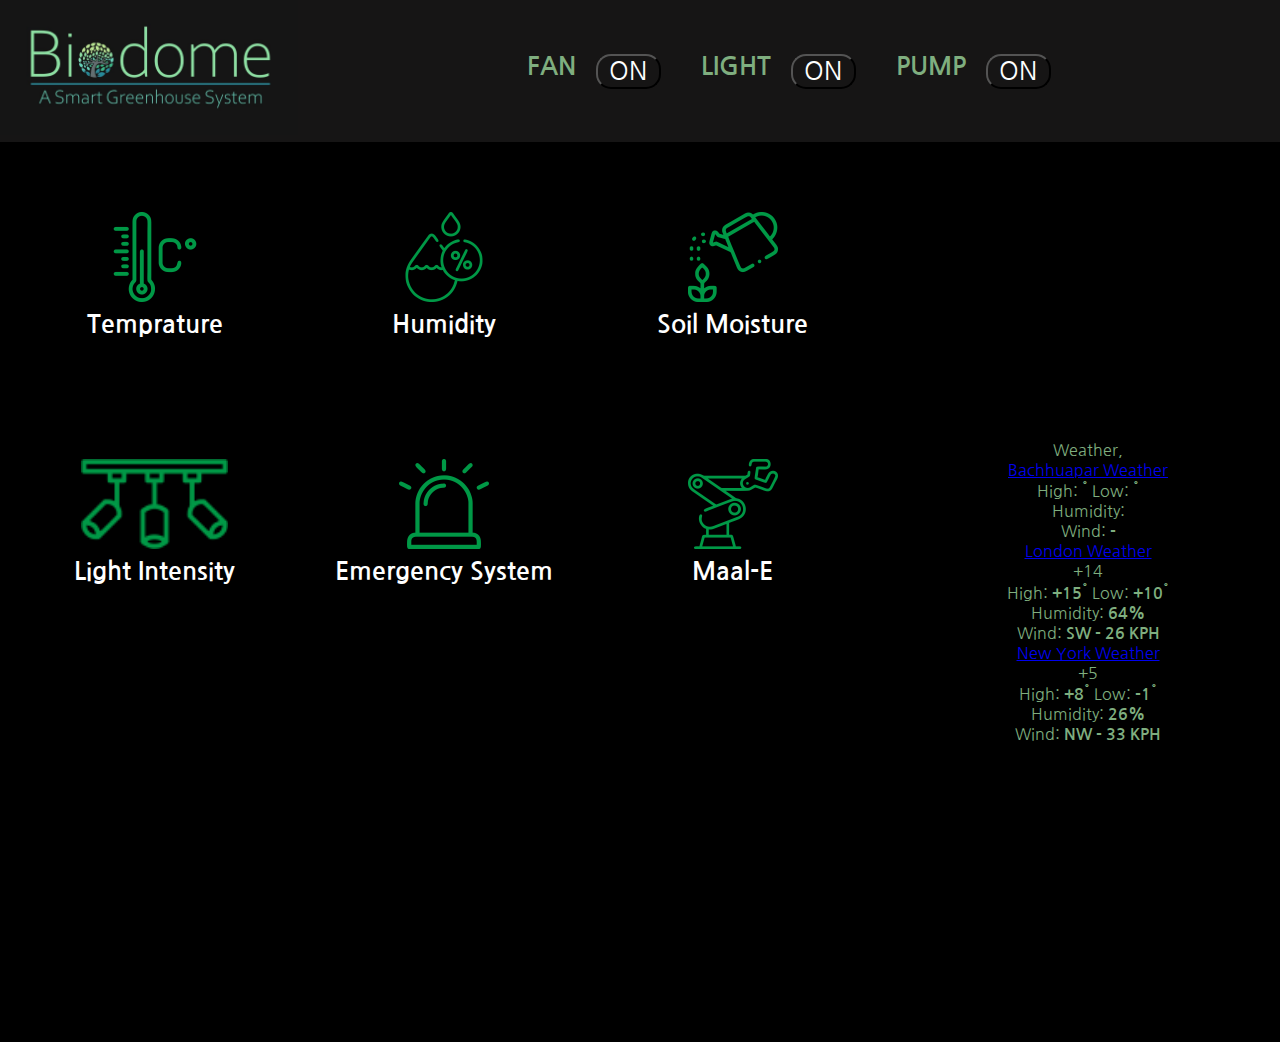
<file: index.html>
<!DOCTYPE html>
<html lang="en">

<head>
  <meta charset="UTF-8">
  <meta http-equiv="X-UA-Compatible" content="IE=edge">
  <meta name="viewport" content="width=device-width, initial-scale=1.0">
  <title>Bio-Me</title>
  <link rel="stylesheet" href="style.css">

</head>

<body>


  <div class="navbar">
    <div class="image">
      <a href="index.html"><img src="icons/logo.png" alt=""></a>
    </div>

    <ul>
      <li class="icon">
        <h3>FAN</h3><button id="btn1">ON</button>
      </li>
      <li class="icon">
        <h3>LIGHT</h3><button id="btn2">ON</button>
      </li>
      <li class="icon">
        <h3>PUMP</h3><button id="btn3">ON</button>
      </li>
    </ul>

  </div>



  <!-- ------content------- -->

  <div class="box">

    <div class="box1">
      <div class="row">
        <div class="col">
          <!-- <img src="images/temp.png" alt=""> -->
          <h3><a href="temp.html"> <img src="icons/temp.png" alt="">Temprature</a></h3>
        </div>
        <div class="col">
          <h3><a href="humidity.html"> <img src="icons/hum.png" alt="">Humidity</a></h3>
        </div>
        <div class="col">
          <h3><a href="lighting.html"><img src="icons/soilM.png" alt="">Soil Moisture </a></h3>
        </div>
        <div class="col">
          <h3><a href=""><img
                src="icons/lights.png" alt="">Light Intensity</a></h3>
        </div>
        <div class="col">
          <h3><a href="accessories.html"><img src="icons/1.png" alt="">Emergency System</a></h3>
        </div>
        <div class="col">
          <h3><a href="emergency.html"><img src="icons/bot.png" alt="">Maal-E</a></h3>
        </div>

      </div>
    </div>




    <div class="box2">

      <div class="container">
        
        <!-- weather widget start --><div id="m-booked-custom-widget-55131"> <div class="weather-customize" style="width:250px;"> <div class="booked-weather-custom-160 color-137AE9" style="width:250px;" id="width3"> <div class="booked-weather-custom-160-date">Weather, </div> <div class="booked-weather-custom-160-main"> <a target="_blank" href="https://www.booked.net/weather/bachhuapar-527518" class="booked-weather-custom-160-city"> Bachhuapar Weather </a> <div class="booked-weather-custom-160-degree booked-weather-custom- wmd"><span></span></div> <div class="booked-weather-custom-details"> <p><span>High: <strong><sup>°</sup></strong></span><span> Low: <strong><sup>°</sup></strong></span></p> <p>Humidity: <strong></strong></p> <p>Wind: <strong> - </strong></p> </div> </div> <div class="booked-weather-custom-160-main"> <a target="_blank" href="https://www.booked.net/weather/london-18114" class="booked-weather-custom-160-city"> London Weather </a> <div class="booked-weather-custom-160-degree booked-weather-custom-C wmd18"><span><span class="plus">+</span>14</span></div> <div class="booked-weather-custom-details"> <p><span>High: <strong><span class="plus">+</span>15<sup>°</sup></strong></span><span> Low: <strong><span class="plus">+</span>10<sup>°</sup></strong></span></p> <p>Humidity: <strong>64%</strong></p> <p>Wind: <strong>SW - 26 KPH</strong></p> </div> </div> <div class="booked-weather-custom-160-main"> <a target="_blank" href="https://www.booked.net/weather/new-york-18103" class="booked-weather-custom-160-city"> New York Weather </a> <div class="booked-weather-custom-160-degree booked-weather-custom-C wmd18"><span><span class="plus">+</span>5</span></div> <div class="booked-weather-custom-details"> <p><span>High: <strong><span class="plus">+</span>8<sup>°</sup></strong></span><span> Low: <strong>-1<sup>°</sup></strong></span></p> <p>Humidity: <strong>26%</strong></p> <p>Wind: <strong>NW - 33 KPH</strong></p> </div> </div> </div> </div> </div><script type="text/javascript"> var css_file=document.createElement("link"); var widgetUrl = location.href; css_file.setAttribute("rel","stylesheet"); css_file.setAttribute("type","text/css"); css_file.setAttribute("href",'https://s.bookcdn.com/css/weather.css?v=0.0.1'); document.getElementsByTagName("head")[0].appendChild(css_file); function setWidgetData_55131(data) { if(typeof(data) != 'undefined' && data.results.length > 0) { for(var i = 0; i < data.results.length; ++i) { var objMainBlock = document.getElementById('m-booked-custom-widget-55131'); if(objMainBlock !== null) { var copyBlock = document.getElementById('m-bookew-weather-copy-'+data.results[i].widget_type); objMainBlock.innerHTML = data.results[i].html_code; if(copyBlock !== null) objMainBlock.appendChild(copyBlock); } } } else { alert('data=undefined||data.results is empty'); } } var widgetSrc = "https://widgets.booked.net/weather/info?action=get_weather_info;ver=6;cityID=527518;type=2;scode=40240;domid=w209;anc_id=76699;cmetric=1;wlangID=1;color=009fde;wwidth=250;header_color=ffffff;text_color=333333;link_color=08488D;border_form=1;footer_color=ffffff;footer_text_color=333333;transparent=0";widgetSrc += ';ref=' + widgetUrl;widgetSrc += ';rand_id=55131';var weatherBookedScript = document.createElement("script"); weatherBookedScript.setAttribute("type", "text/javascript"); weatherBookedScript.src = widgetSrc; document.body.appendChild(weatherBookedScript) </script><!-- weather widget end -->
        <div class="container2"></div>
        <div class="container3"></div>

      </div>

    </div>

    <script src="script.js"></script>

</body>

</html>
</file>
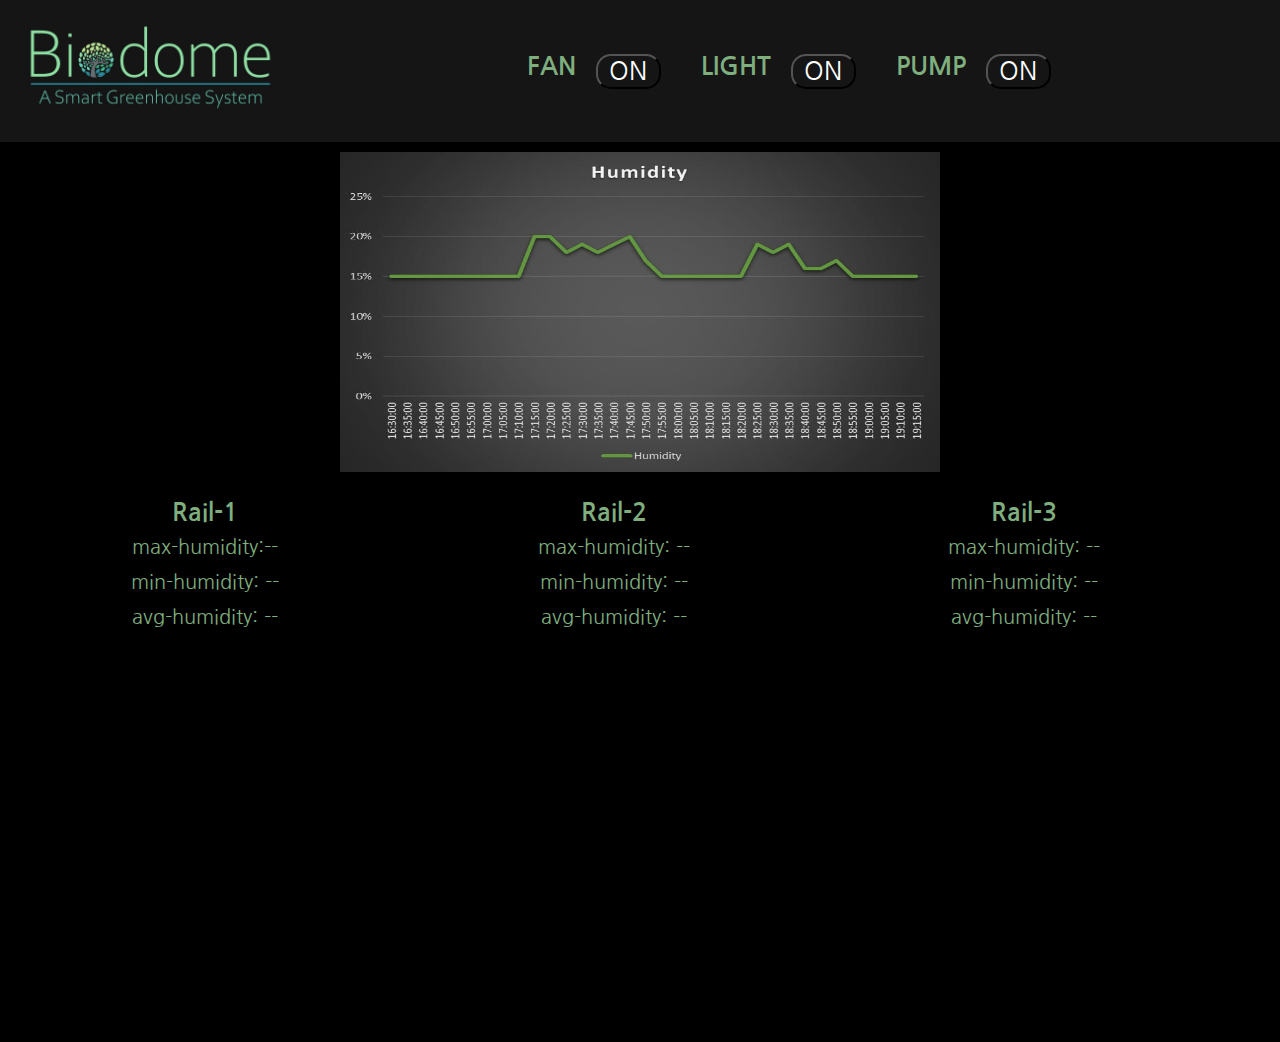
<file: humidity.html>
<!DOCTYPE html>
<html lang="en">

<head>
  <meta charset="UTF-8">
  <meta http-equiv="X-UA-Compatible" content="IE=edge">
  <meta name="viewport" content="width=device-width, initial-scale=1.0">
  <title>Humidity</title>
  <link rel="stylesheet" href="style.css">
</head>

<body>

  <div class="navbar" id="navlist">
    <div class="image">
      <a href="index.html"><img src="icons/logo.png" alt=""></a>
    </div>

    <ul>
      <li class="icon">
        <h3>FAN</h3><button id="btn1">ON</button>
      </li>
      <li class="icon">
        <h3>LIGHT</h3><button id="btn2">ON</button>
      </li>
      <li class="icon">
        <h3>PUMP</h3><button id="btn3">ON</button>
      </li>
    </ul>


  </div>


  <div class="box">

    <div class="temp-box">

      <div class="graph"><img src="images/G-humidity.png" alt=""></div>

      <div class="rail-row">
        <div class="rail-col">
          <h3>Rail-1 </h3>
          <p>max-humidity:-- </p>
          <p>min-humidity: --</p>
          <p>avg-humidity: --</p>


        </div>
        <div class="rail-col">
          <h3>Rail-2</h3>
          <p>max-humidity: --</p>
          <p>min-humidity: --</p>
          <p>avg-humidity: --</p>
        </div>
        <div class="rail-col">
          <h3>Rail-3</h3>

          <p>max-humidity: --</p>
          <p>min-humidity: --</p>
          <p>avg-humidity: --</p>

        </div>
      </div>

      <!-- --------Humidity-------- -->
      

    </div>

   


  <script src="script.js"></script>
</body>

</html>
</file>
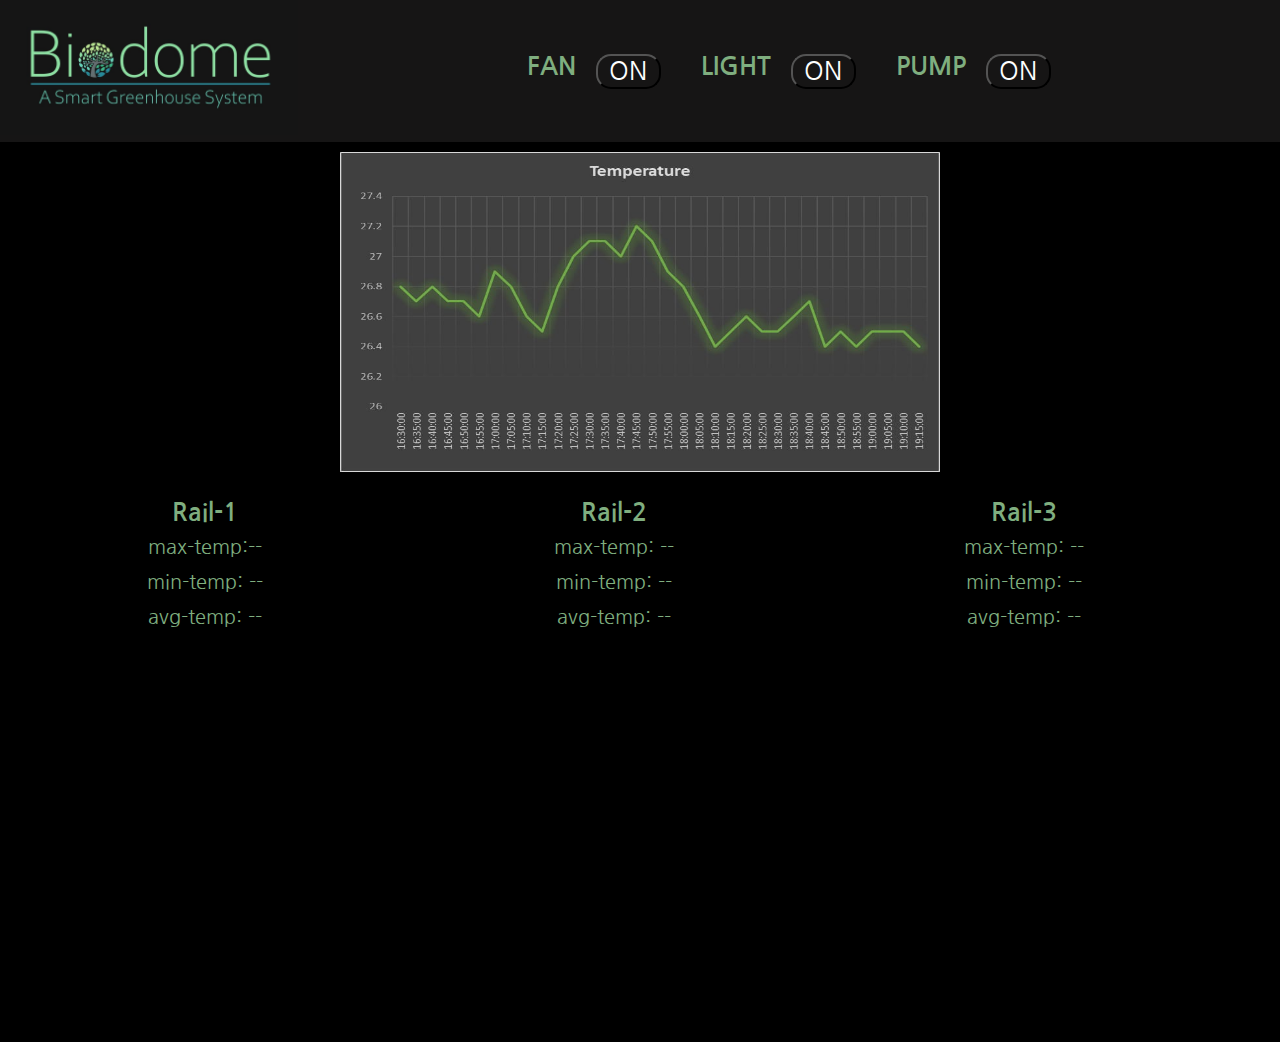
<file: temp.html>
<!DOCTYPE html>
<html lang="en">

<head>
  <meta charset="UTF-8">
  <meta http-equiv="X-UA-Compatible" content="IE=edge">
  <meta name="viewport" content="width=device-width, initial-scale=1.0">
  <title>Temprature</title>
  <link rel="stylesheet" href="style.css">
</head>

<body>

  <div class="navbar" id="navlist">
    <div class="image">
      <a href="index.html"><img src="icons/logo.png" alt=""></a>
    </div>

    <ul>
      <li class="icon">
        <h3>FAN</h3><button id="btn1">ON</button>
      </li>
      <li class="icon">
        <h3>LIGHT</h3><button id="btn2">ON</button>
      </li>
      <li class="icon">
        <h3>PUMP</h3><button id="btn3">ON</button>
      </li>
    </ul>


  </div>


  <div class="box">

    <div class="temp-box">

      <div class="graph"><img src="images/G-temp.png" alt=""></div>

      <div class="rail-row">
        <div class="rail-col">
          <h3>Rail-1 </h3>
          <p>max-temp:-- </p>
          <p>min-temp: --</p>
          <p>avg-temp: --</p>


        </div>
        <div class="rail-col">
          <h3>Rail-2</h3>
          <p>max-temp: --</p>
          <p>min-temp: --</p>
          <p>avg-temp: --</p>
        </div>
        <div class="rail-col">
          <h3>Rail-3</h3>

          <p>max-temp: --</p>
          <p>min-temp: --</p>
          <p>avg-temp: --</p>

        </div>
      </div>

      <!-- --------Humidity-------- -->
      

    </div>

   


  <script src="script.js"></script>
</body>

</html>
</file>
<file: style.css>
@import url('https://fonts.googleapis.com/css2?family=Nanum+Gothic&display=swap');

*{
  margin: 0;
  padding: 0;
  
  
  font-family: 'Nanum Gothic', sans-serif;
  
}


.navbar{
position: sticky;
top: 0;
z-index: 1;
/* margin: auto; */
overflow: hidden;
width: 100%;
height:19%;
display: flex;
background-color: rgb(22, 21, 21);
color: rgb(127, 174, 127);
font-size: 25px;


}
.navbar a img{
  height: 135px;
 
}
.image{
  /* overflow: hidden; */
}

.navbar ul{
  display: flex;
  margin: auto;
}
.navbar ul li{
  list-style: none;
  display: flex;
 padding: 0 10px;  
}

button{
width: 65px;
  /* height: 35px; */
  margin: 10px;
  background-color: rgb(22, 21, 21);
  color: white;
  font-size: 25px;
  border-radius: 15px;
  /* padding: 0 5px 5px 0px; */
 

}
.icon h3{
  /* padding: 10px; */
  margin: 10px;
}
.icon img{
  height:80px;
  display: flex;

}


/* ------main box----- */

.box{
  width:100vw;
  height:100vh;
  background-color: black;
  color: #7fae7f;
}

/* ----box1---- */

.box1{
width:70%;
height: 100%;
display: inline-block;
 /* overflow: hidden; */
}

.row{
  margin-top: 4%;
  display: flex;
 padding: 10px;
  flex-wrap: wrap;
}
.col{
  flex-basis: 31%;
  margin:1%;
  padding: 15px 5px;
  box-sizing: border-box;
  height: 230px;
  

}
.col a{
  text-decoration: none;
  /* color: rgb(127, 174, 127);
   */
color: white;
;

}
.col a img{
  height: 90px;
  display: flex;
  justify-content: center;
  align-items: center;
  margin: auto;
  padding-bottom: 10px;
}

h3{
  text-align: center;
  font-size: 25px;

}

.col:hover{
  box-shadow: 0 0 20px 0 rgba(0,0,0,0.2);
}

/* -----box2------ */

.box2{
  /* overflow: hidden; */
  float: right;
  width: 30%;
  height: 100%;
 
}


.container {
  height: 100%;
  display: flex;
  align-items: center;
  justify-content: center;
  text-align: center;
  flex-wrap: wrap;
  flex-direction: row;

}

.temp{
  font-size: 90px;
}
.container2{

font-size:50px ;
}
.container3{

font-size: 35px;
}


/* -----Temprature & Humidity----- */



.temp-box{
width:100%;
height: 75%;
display: inline-block;
 /* overflow: hidden; */
 /* background-color: black; */
}


.graph{
  display: flex;
  justify-content: center;
  margin-top: 10px;
  /* padding-top: 10px; */
}


.graph img{
height: 320px;
width: 600px;
/* padding-top: 25px; */

}

.rail-row{
/* margin: 2%; */
display: flex;
/* padding: 7px; */
flex-wrap: wrap;
}
.rail-col{
  flex-basis: 30%;
  margin:1%;
  /* padding-top:5px ; */
  /* padding: 15px 5px; */
  /* box-sizing: border-box; */
  height: 230px;
  /* overflow: hidden; */
  color: rgb(127, 174, 127);
  /* font-size:25px ; */
}
.rail-col h3{
  padding-top:15px ;
}
.rail-col p{
  text-align: center;
  font-size: 20px;
  font-weight: 500;
  padding-top: 10px;
}



/* -------accessories------ */
.accessories{
 text-align: center;
 padding-top: 250px;
 font-size: 40px;
}
</file>
